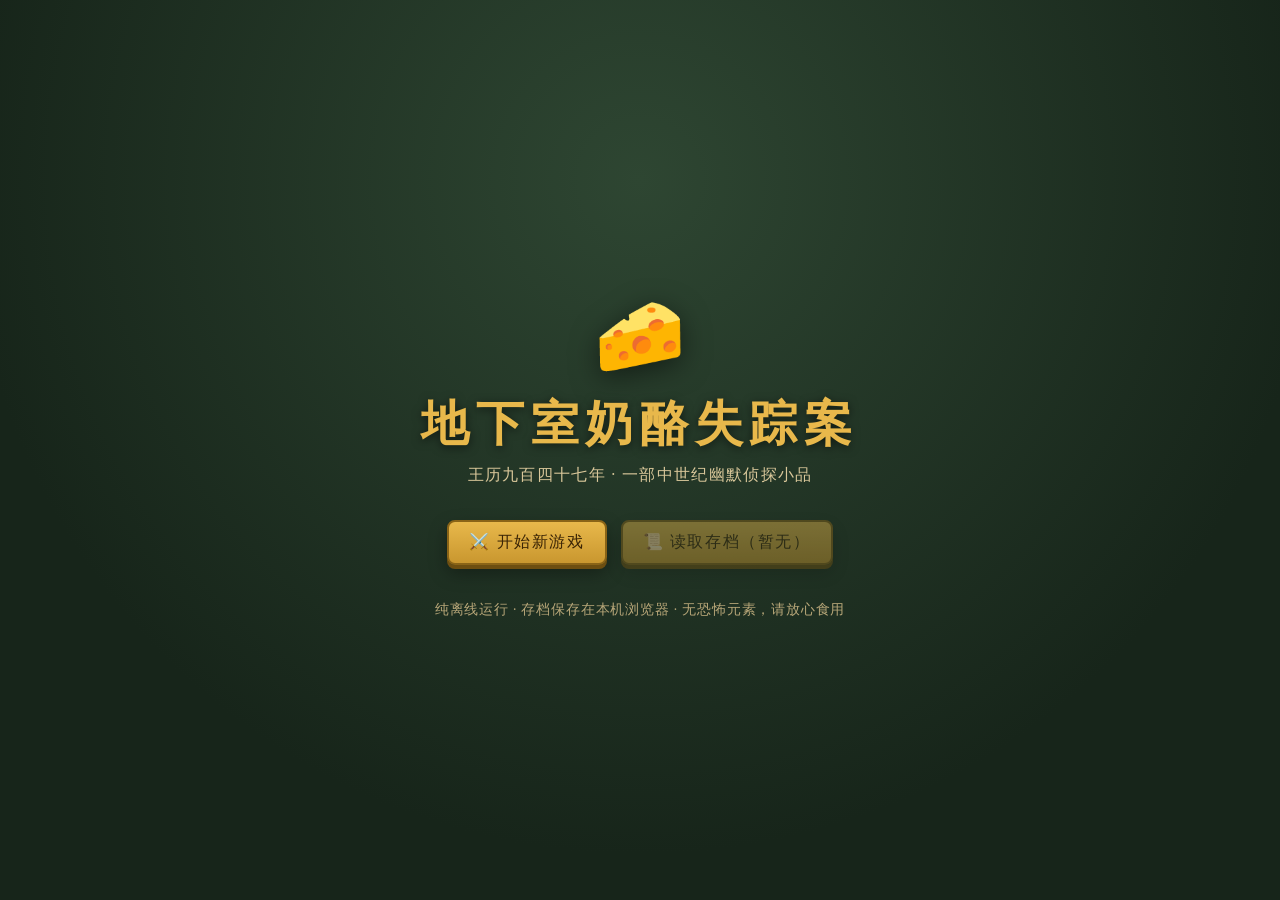
<file: examples/cheese-case/index.html>
<!DOCTYPE html>
<html lang="zh-CN">
<head>
  <meta charset="UTF-8">
  <meta name="viewport" content="width=device-width, initial-scale=1">
  <title>地下室奶酪失踪案 · 中世纪幽默视觉小说</title>
  <link rel="icon" href="data:image/svg+xml,<svg xmlns='http://www.w3.org/2000/svg' viewBox='0 0 100 100'><text y='80' font-size='80'>🧀</text></svg>">
  <link rel="stylesheet" href="styles.css">
</head>
<body class="scene-title">
  <div class="stage">

    <header class="hud">
      <span id="scene-label" class="scene-label" aria-live="polite"></span>
      <div class="hud-buttons">
        <button id="btn-save" class="btn ghost" type="button" hidden>💾 存档</button>
        <button id="btn-title" class="btn ghost" type="button" hidden>🏰 回到标题</button>
      </div>
    </header>

    <main id="screen" class="screen">

      <!-- 标题画面 -->
      <section id="screen-title" class="screen-title">
        <div class="crest" aria-hidden="true">🧀</div>
        <h1 id="title-main">地下室奶酪失踪案</h1>
        <p id="title-sub" class="subtitle"></p>
        <div class="title-buttons">
          <button id="btn-new" class="btn primary" type="button">⚔️ 开始新游戏</button>
          <button id="btn-load" class="btn primary" type="button" disabled>📜 读取存档</button>
        </div>
        <p class="hint">纯离线运行 · 存档保存在本机浏览器 · 无恐怖元素，请放心食用</p>
      </section>

      <!-- 剧情画面 -->
      <section id="screen-story" class="screen-story" hidden>
        <div class="scene-art" id="scene-art" aria-hidden="true"></div>
        <div class="dialog-box" id="dialog">
          <div class="speaker" id="speaker"></div>
          <p class="narration" id="story-text"></p>
          <div class="choices" id="choices"></div>
        </div>
      </section>

    </main>

    <div id="toast" class="toast" role="status" hidden></div>
  </div>

  <script src="js/story.js"></script>
  <script src="js/engine.js"></script>
</body>
</html>
</file>
<file: examples/cheese-case/styles.css>
/* ============================================================
   地下室奶酪失踪案 · 样式
   中世纪羊皮纸 + 城堡场景配色；全部离线，无外部字体/图片依赖
   ============================================================ */

:root {
  --parchment: #f6e7c1;
  --parchment-deep: #eed9a8;
  --ink: #3a2a18;
  --gold: #c9972f;
  --gold-bright: #e8b84b;
  --wood: #7a5230;
  --red: #8c2f24;
  --shadow: rgba(30, 18, 6, 0.35);
}

* { box-sizing: border-box; }

[hidden] { display: none !important; }

html, body { height: 100%; }

body {
  margin: 0;
  font-family: Georgia, "Times New Roman", "Noto Serif SC", "Songti SC", "SimSun", serif;
  color: var(--ink);
  transition: background 0.6s ease;
}

/* ---------- 场景背景（由引擎切换 body class） ---------- */

.scene-title    { background: radial-gradient(circle at 50% 20%, #2e4632 0%, #17251a 70%); }
.scene-basement { background: radial-gradient(circle at 50% 25%, #8d7a5e 0%, #4a3d2c 75%); }
.scene-hall     { background: radial-gradient(circle at 50% 25%, #b98a4a 0%, #5d4020 75%); }
.scene-kitchen  { background: radial-gradient(circle at 50% 25%, #a9825a 0%, #57402a 75%); }
.scene-cellar   { background: radial-gradient(circle at 50% 25%, #7c5a34 0%, #33241a 75%); }

/* ---------- 布局 ---------- */

.stage {
  min-height: 100vh;
  display: flex;
  flex-direction: column;
  align-items: center;
  padding: 16px 16px 28px;
}

.hud {
  width: 100%;
  max-width: 780px;
  display: flex;
  justify-content: space-between;
  align-items: center;
  gap: 12px;
  min-height: 44px;
  padding: 4px 2px;
}

.scene-label {
  color: var(--gold-bright);
  font-size: 1.05rem;
  letter-spacing: 0.12em;
  text-shadow: 0 1px 3px rgba(0,0,0,0.6);
}

.hud-buttons { display: flex; gap: 8px; }

.screen {
  width: 100%;
  max-width: 780px;
  flex: 1;
  display: flex;
  align-items: center;
  justify-content: center;
}

/* ---------- 标题画面 ---------- */

.screen-title {
  text-align: center;
  color: #f3e6c4;
  padding: 40px 18px;
}

.crest {
  font-size: 4.6rem;
  line-height: 1;
  filter: drop-shadow(0 6px 14px rgba(0,0,0,0.5));
  animation: float 3.2s ease-in-out infinite;
}

@keyframes float {
  0%, 100% { transform: translateY(0); }
  50%      { transform: translateY(-10px); }
}

.screen-title h1 {
  margin: 18px 0 8px;
  font-size: clamp(1.9rem, 6vw, 3rem);
  letter-spacing: 0.14em;
  color: var(--gold-bright);
  text-shadow: 0 2px 10px rgba(0,0,0,0.55);
}

.subtitle {
  margin: 0 0 34px;
  font-size: 1.02rem;
  color: #d9c79a;
  letter-spacing: 0.08em;
}

.title-buttons {
  display: flex;
  flex-wrap: wrap;
  gap: 14px;
  justify-content: center;
}

.hint {
  margin-top: 36px;
  font-size: 0.85rem;
  color: #b7a678;
  letter-spacing: 0.06em;
}

/* ---------- 剧情画面 ---------- */

.screen-story { width: 100%; }

.scene-art {
  text-align: center;
  font-size: 4.2rem;
  line-height: 1.2;
  filter: drop-shadow(0 8px 16px rgba(0,0,0,0.45));
  animation: artIn 0.5s ease;
}

@keyframes artIn {
  from { opacity: 0; transform: translateY(14px); }
  to   { opacity: 1; transform: translateY(0); }
}

.dialog-box {
  margin: 20px auto 0;
  background: linear-gradient(180deg, var(--parchment) 0%, var(--parchment-deep) 100%);
  border: 4px double var(--wood);
  outline: 2px solid rgba(0,0,0,0.25);
  border-radius: 10px;
  box-shadow: 0 14px 34px var(--shadow);
  padding: 20px 22px 22px;
  position: relative;
}

.dialog-box.enter { animation: rise 0.35s ease; }

@keyframes rise {
  from { opacity: 0; transform: translateY(12px); }
  to   { opacity: 1; transform: translateY(0); }
}

.speaker {
  display: inline-block;
  background: var(--red);
  color: #ffe9c2;
  font-size: 0.95rem;
  letter-spacing: 0.1em;
  padding: 4px 14px;
  border-radius: 999px;
  box-shadow: inset 0 -2px 0 rgba(0,0,0,0.25);
}

.narration {
  margin: 14px 0 6px;
  font-size: 1.06rem;
  line-height: 1.95;
  white-space: pre-wrap;
}

/* ---------- 选择按钮 ---------- */

.choices {
  display: flex;
  flex-direction: column;
  gap: 10px;
  margin-top: 18px;
}

.choice-btn {
  text-align: left;
  background: #fff8e3;
  border: 2px solid var(--wood);
  border-radius: 8px;
  padding: 10px 14px;
  font-size: 1rem;
  font-family: inherit;
  color: var(--ink);
  cursor: pointer;
  transition: transform 0.12s ease, background 0.12s ease, box-shadow 0.12s ease;
}

.choice-btn:hover, .choice-btn:focus-visible {
  background: #ffefc2;
  transform: translateX(4px);
  box-shadow: -3px 3px 0 rgba(122, 82, 48, 0.35);
  outline: none;
}

/* ---------- 结局徽章与按钮 ---------- */

.ending-badge {
  text-align: center;
  font-size: 1.15rem;
  font-weight: bold;
  letter-spacing: 0.14em;
  color: var(--red);
  background: #fff3d0;
  border: 2px dashed var(--gold);
  border-radius: 8px;
  padding: 10px 8px;
}

.ending .btn { text-align: center; }

/* ---------- 通用按钮 ---------- */

.btn {
  font-family: inherit;
  font-size: 1rem;
  border-radius: 8px;
  padding: 10px 20px;
  cursor: pointer;
  border: 2px solid transparent;
  transition: transform 0.12s ease, box-shadow 0.12s ease, filter 0.12s ease;
}

.btn:hover:not(:disabled), .btn:focus-visible {
  transform: translateY(-2px);
  outline: none;
}

.btn:disabled {
  opacity: 0.45;
  cursor: not-allowed;
}

.btn.primary {
  background: linear-gradient(180deg, var(--gold-bright) 0%, var(--gold) 100%);
  color: #3a2405;
  border-color: #8a6417;
  box-shadow: 0 4px 0 #6d4e10, 0 8px 18px rgba(0,0,0,0.35);
  letter-spacing: 0.1em;
}

.btn.primary:hover:not(:disabled) { filter: brightness(1.06); }

.btn.primary:active:not(:disabled) { transform: translateY(1px); box-shadow: 0 2px 0 #6d4e10; }

.btn.ghost {
  background: rgba(255, 248, 227, 0.12);
  color: #f3e6c4;
  border-color: rgba(243, 230, 196, 0.55);
  padding: 7px 14px;
  font-size: 0.92rem;
  backdrop-filter: blur(2px);
}

.btn.ghost:hover:not(:disabled) { background: rgba(255, 248, 227, 0.24); }

/* ---------- Toast 提示 ---------- */

.toast {
  position: fixed;
  left: 50%;
  bottom: 34px;
  transform: translateX(-50%);
  background: #2a1d0e;
  color: #ffe9b0;
  border: 1px solid var(--gold);
  border-radius: 999px;
  padding: 9px 22px;
  font-size: 0.95rem;
  letter-spacing: 0.08em;
  box-shadow: 0 10px 24px rgba(0,0,0,0.5);
  animation: toastIn 0.25s ease;
  z-index: 50;
}

@keyframes toastIn {
  from { opacity: 0; transform: translate(-50%, 10px); }
  to   { opacity: 1; transform: translate(-50%, 0); }
}

/* ---------- 小屏适配 ---------- */

@media (max-width: 520px) {
  .scene-art { font-size: 3.2rem; }
  .dialog-box { padding: 16px 14px 18px; }
  .hud { flex-direction: column; align-items: flex-start; }
}
</file>
